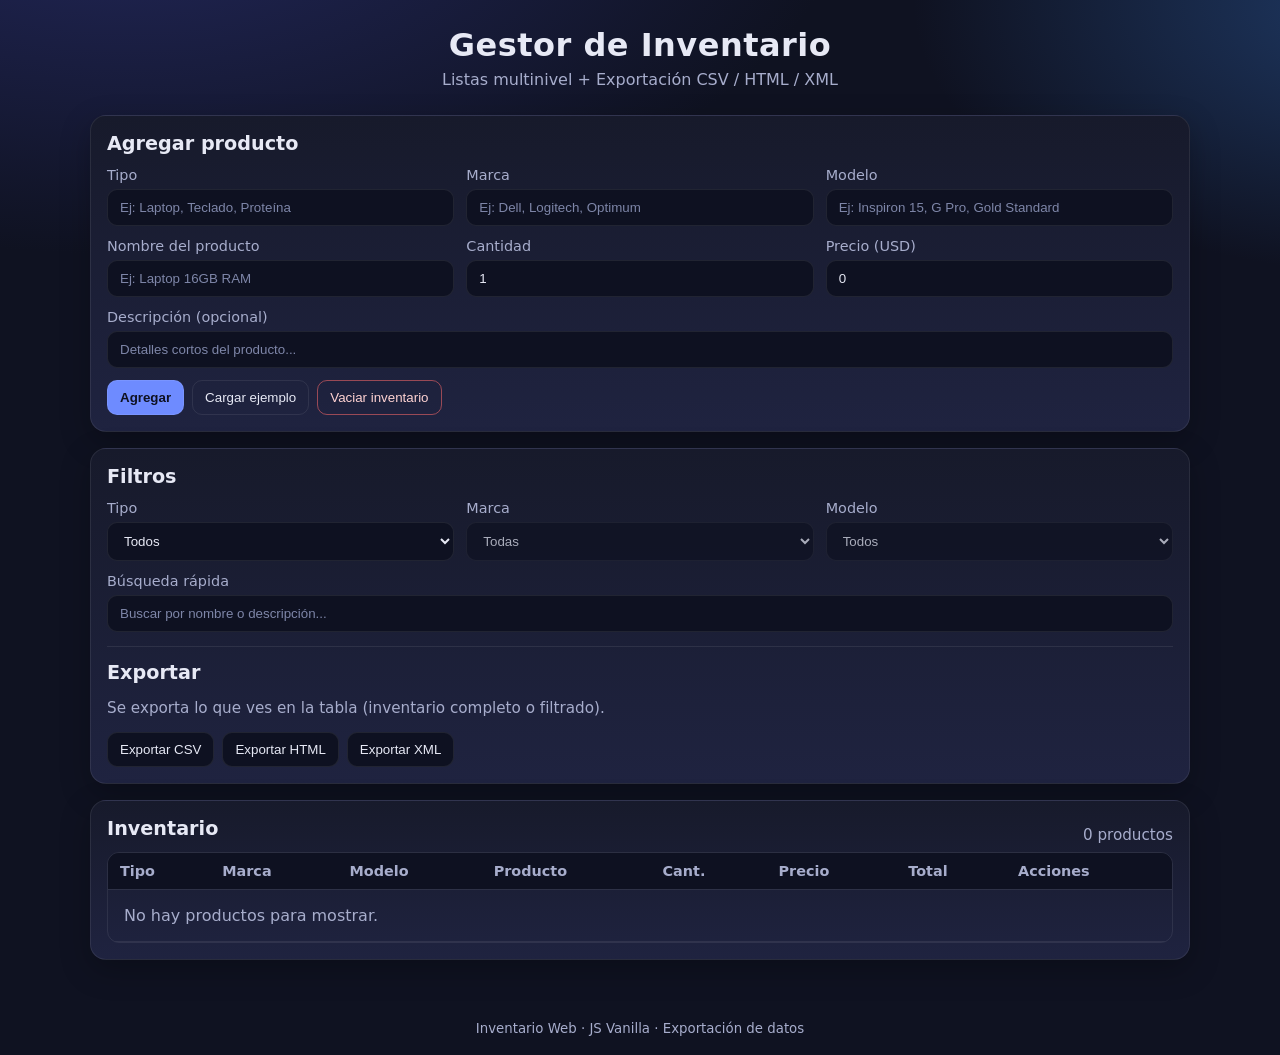
<file: parcial3/index.html>
<!DOCTYPE html>
<html lang="es">
<head>
  <meta charset="UTF-8" />
  <meta name="viewport" content="width=device-width, initial-scale=1.0"/>
  <title>Gestor de Inventario</title>
  <link rel="stylesheet" href="./css/styles.css"/>
</head>
<body>
  <header class="app-header">
    <h1>Gestor de Inventario</h1>
    <p class="subtitle">Listas multinivel + Exportación CSV / HTML / XML</p>
  </header>

  <main class="container">
    <!-- ======= Formulario Agregar Producto ======= -->
    <section class="card">
      <h2>Agregar producto</h2>
      <form id="productForm" class="grid-form">
        <div class="field">
          <label>Tipo</label>
          <input id="typeInput" type="text" placeholder="Ej: Laptop, Teclado, Proteína" required />
        </div>
        <div class="field">
          <label>Marca</label>
          <input id="brandInput" type="text" placeholder="Ej: Dell, Logitech, Optimum" required />
        </div>
        <div class="field">
          <label>Modelo</label>
          <input id="modelInput" type="text" placeholder="Ej: Inspiron 15, G Pro, Gold Standard" required />
        </div>

        <div class="field">
          <label>Nombre del producto</label>
          <input id="nameInput" type="text" placeholder="Ej: Laptop 16GB RAM" required />
        </div>
        <div class="field">
          <label>Cantidad</label>
          <input id="qtyInput" type="number" min="0" step="1" value="1" required />
        </div>
        <div class="field">
          <label>Precio (USD)</label>
          <input id="priceInput" type="number" min="0" step="0.01" value="0" required />
        </div>

        <div class="field full">
          <label>Descripción (opcional)</label>
          <input id="descInput" type="text" placeholder="Detalles cortos del producto..." />
        </div>

        <div class="actions full">
          <button class="btn primary" type="submit">Agregar</button>
          <button class="btn ghost" type="button" id="seedBtn">Cargar ejemplo</button>
          <button class="btn danger" type="button" id="clearBtn">Vaciar inventario</button>
        </div>
      </form>
    </section>

    <!-- ======= Filtros + Exportación ======= -->
    <section class="card">
      <h2>Filtros</h2>
      <div class="filters">
        <div class="field">
          <label>Tipo</label>
          <select id="typeFilter">
            <option value="">Todos</option>
          </select>
        </div>
        <div class="field">
          <label>Marca</label>
          <select id="brandFilter" disabled>
            <option value="">Todas</option>
          </select>
        </div>
        <div class="field">
          <label>Modelo</label>
          <select id="modelFilter" disabled>
            <option value="">Todos</option>
          </select>
        </div>
        <div class="field full">
          <label>Búsqueda rápida</label>
          <input id="searchInput" type="text" placeholder="Buscar por nombre o descripción..." />
        </div>
      </div>

      <hr class="sep"/>

      <h2>Exportar</h2>
      <p class="muted">
        Se exporta lo que ves en la tabla (inventario completo o filtrado).
      </p>
      <div class="export-bar">
        <button class="btn" id="exportCsvBtn">Exportar CSV</button>
        <button class="btn" id="exportHtmlBtn">Exportar HTML</button>
        <button class="btn" id="exportXmlBtn">Exportar XML</button>
      </div>
    </section>

    <!-- ======= Tabla ======= -->
    <section class="card">
      <div class="table-header">
        <h2>Inventario</h2>
        <div class="stats" id="stats"></div>
      </div>

      <div class="table-wrap">
        <table id="inventoryTable">
          <thead>
            <tr>
              <th>Tipo</th>
              <th>Marca</th>
              <th>Modelo</th>
              <th>Producto</th>
              <th>Cant.</th>
              <th>Precio</th>
              <th>Total</th>
              <th>Acciones</th>
            </tr>
          </thead>
          <tbody id="tableBody">
            <!-- rows -->
          </tbody>
        </table>
      </div>
    </section>
  </main>

  <footer class="app-footer">
    <small>Inventario Web · JS Vanilla · Exportación de datos</small>
  </footer>

  <script src="./js/app.js"></script>
</body>
</html>
</file>
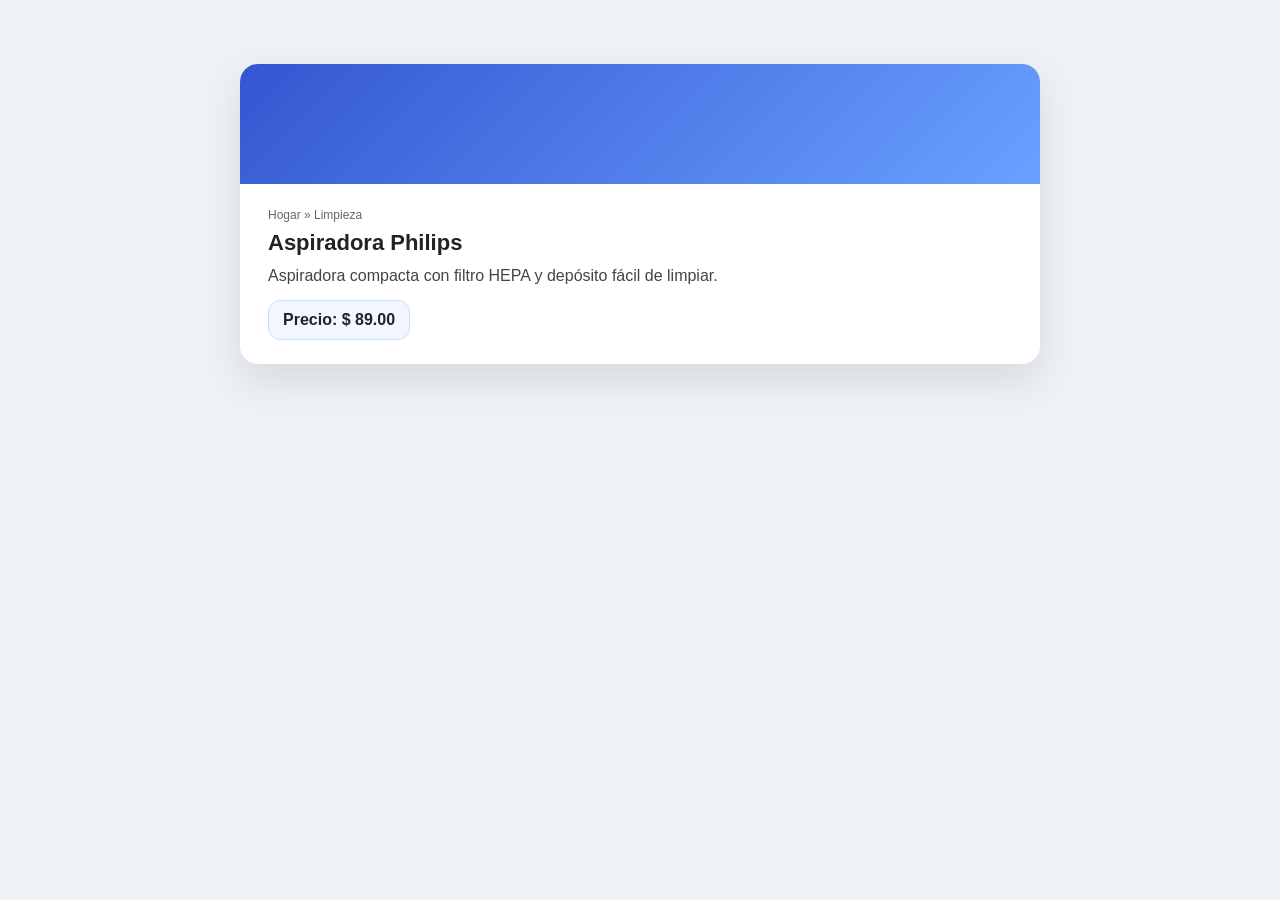
<file: actividad-evaluada2/sistema-catalogo-inventario-v2/fichas/aspiradora-philips.html>
<!doctype html>
<html lang="es">
<head>
  <meta charset="utf-8"/>
  <meta name="viewport" content="width=device-width, initial-scale=1"/>
  <title>Aspiradora Philips</title>
  <style>
    body{font-family:Arial,Helvetica,sans-serif;background:#eef2f6;margin:0;padding:24px;color:#222}
    .card{max-width:800px;margin:40px auto;background:#ffffff;border-radius:18px;box-shadow:0 16px 40px rgba(0,0,0,.10);overflow:hidden}
    .banner{height:120px;background:linear-gradient(135deg,#3456d1,#6aa1ff)}
    .content{padding:24px 28px}
    .name{font-size:22px;font-weight:bold;margin:0 0 6px}
    .desc{color:#444;line-height:1.5;margin:8px 0 12px}
    .price{display:inline-block;font-weight:bold;padding:10px 14px;border-radius:12px;background:#f2f6ff;border:1px solid #cfe0ff}
    .crumbs{font-size:12px;color:#666;margin:0 0 8px}
  </style>
</head>
<body>
  <div class="card">
    <div class="banner"></div>
    <div class="content">
      <div class="crumbs">Hogar &raquo; Limpieza</div>
      <div class="name">Aspiradora Philips</div>
      <div class="desc">Aspiradora compacta con filtro HEPA y depósito fácil de limpiar.</div>
      <div class="price">Precio: $ 89.00</div>
    </div>
  </div>
</body>
</html>
</file>
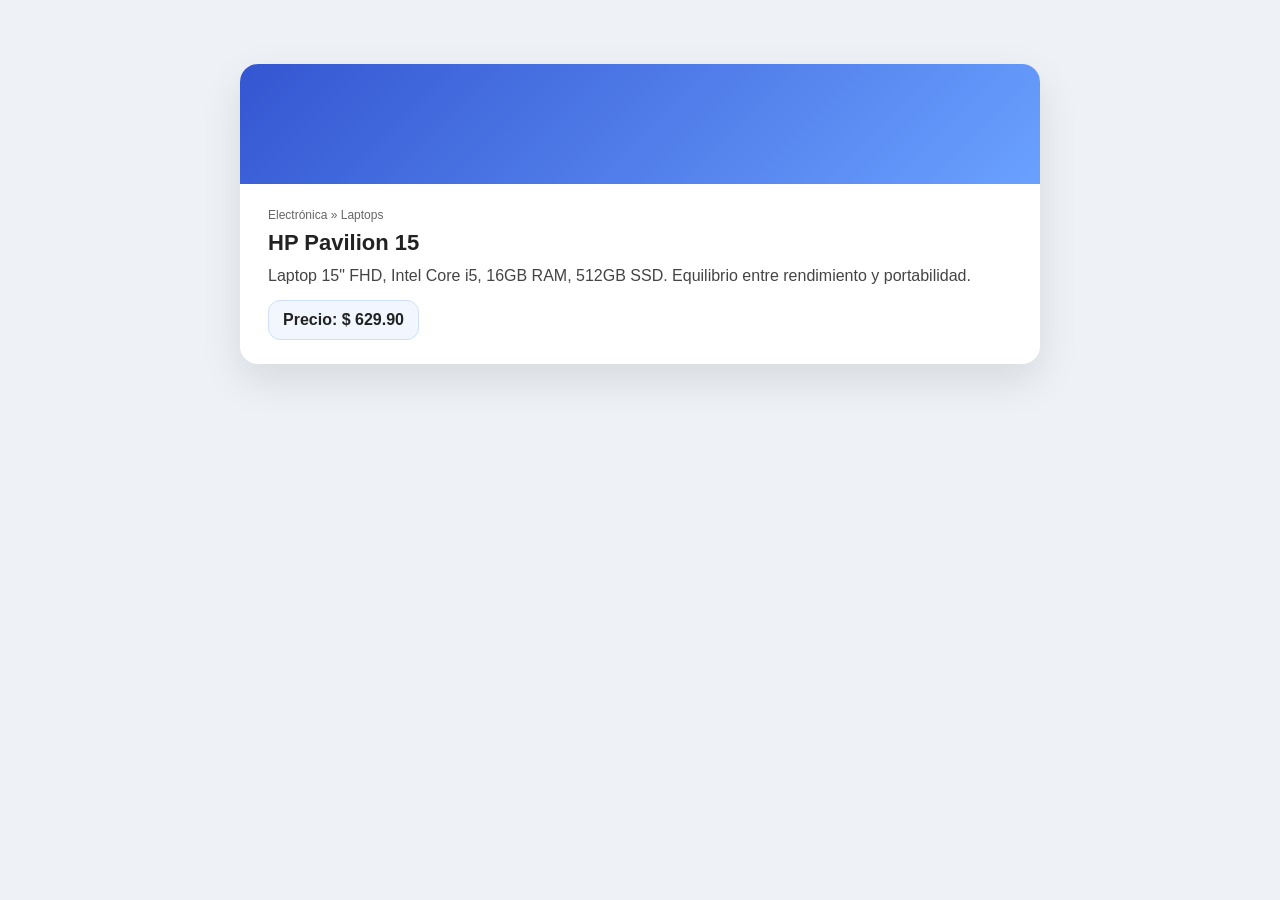
<file: actividad-evaluada2/sistema-catalogo-inventario-v2/fichas/hp-pavilion-15.html>
<!doctype html>
<html lang="es">
<head>
  <meta charset="utf-8"/>
  <meta name="viewport" content="width=device-width, initial-scale=1"/>
  <title>HP Pavilion 15</title>
  <style>
    body{font-family:Arial,Helvetica,sans-serif;background:#eef2f6;margin:0;padding:24px;color:#222}
    .card{max-width:800px;margin:40px auto;background:#ffffff;border-radius:18px;box-shadow:0 16px 40px rgba(0,0,0,.10);overflow:hidden}
    .banner{height:120px;background:linear-gradient(135deg,#3456d1,#6aa1ff)}
    .content{padding:24px 28px}
    .name{font-size:22px;font-weight:bold;margin:0 0 6px}
    .desc{color:#444;line-height:1.5;margin:8px 0 12px}
    .price{display:inline-block;font-weight:bold;padding:10px 14px;border-radius:12px;background:#f2f6ff;border:1px solid #cfe0ff}
    .crumbs{font-size:12px;color:#666;margin:0 0 8px}
  </style>
</head>
<body>
  <div class="card">
    <div class="banner"></div>
    <div class="content">
      <div class="crumbs">Electrónica &raquo; Laptops</div>
      <div class="name">HP Pavilion 15</div>
      <div class="desc">Laptop 15&quot; FHD, Intel Core i5, 16GB RAM, 512GB SSD. Equilibrio entre rendimiento y portabilidad.</div>
      <div class="price">Precio: $ 629.90</div>
    </div>
  </div>
</body>
</html>
</file>
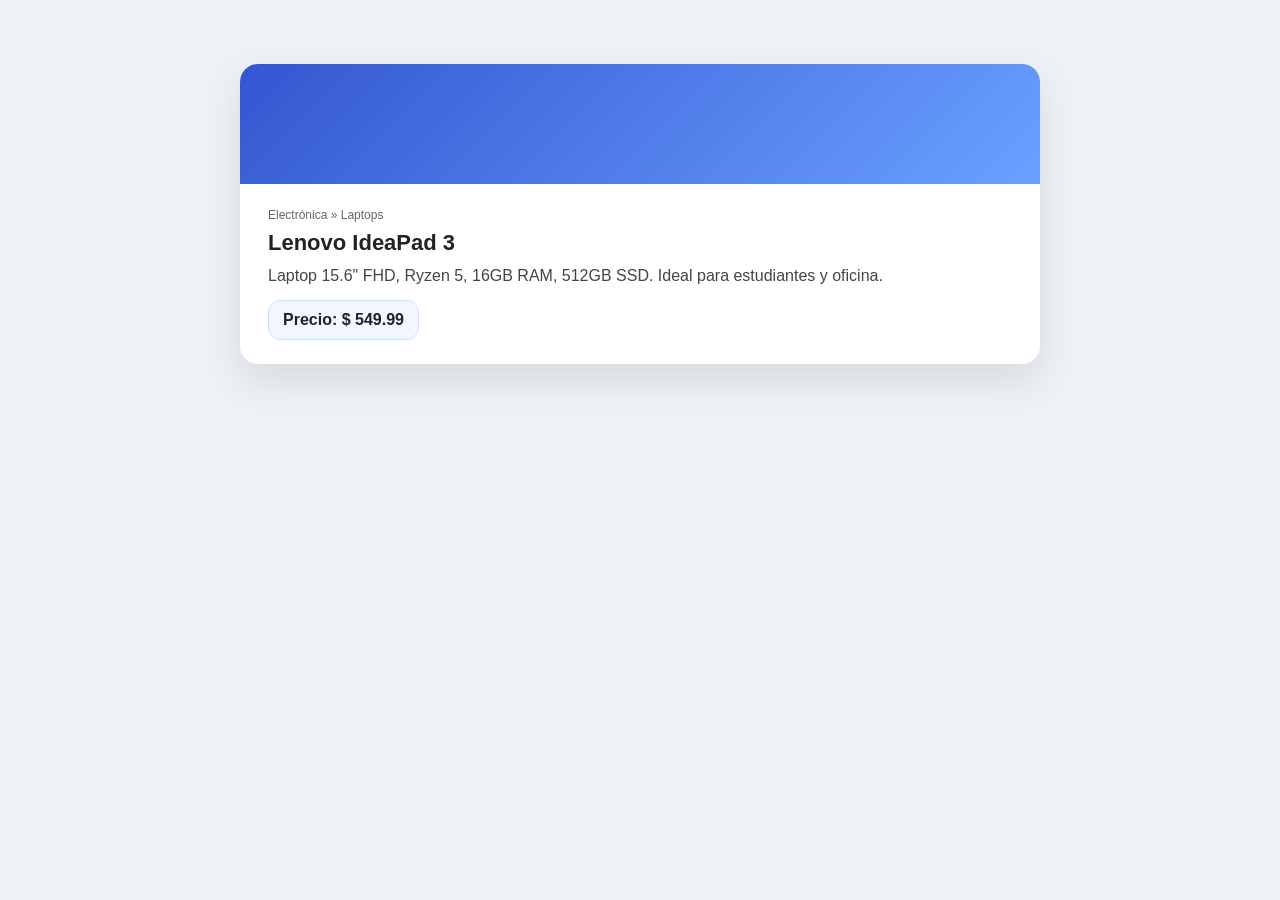
<file: actividad-evaluada2/sistema-catalogo-inventario-v2/fichas/lenovo-ideapad-3.html>
<!doctype html>
<html lang="es">
<head>
  <meta charset="utf-8"/>
  <meta name="viewport" content="width=device-width, initial-scale=1"/>
  <title>Lenovo IdeaPad 3</title>
  <style>
    body{font-family:Arial,Helvetica,sans-serif;background:#eef2f6;margin:0;padding:24px;color:#222}
    .card{max-width:800px;margin:40px auto;background:#ffffff;border-radius:18px;box-shadow:0 16px 40px rgba(0,0,0,.10);overflow:hidden}
    .banner{height:120px;background:linear-gradient(135deg,#3456d1,#6aa1ff)}
    .content{padding:24px 28px}
    .name{font-size:22px;font-weight:bold;margin:0 0 6px}
    .desc{color:#444;line-height:1.5;margin:8px 0 12px}
    .price{display:inline-block;font-weight:bold;padding:10px 14px;border-radius:12px;background:#f2f6ff;border:1px solid #cfe0ff}
    .crumbs{font-size:12px;color:#666;margin:0 0 8px}
  </style>
</head>
<body>
  <div class="card">
    <div class="banner"></div>
    <div class="content">
      <div class="crumbs">Electrónica &raquo; Laptops</div>
      <div class="name">Lenovo IdeaPad 3</div>
      <div class="desc">Laptop 15.6&quot; FHD, Ryzen 5, 16GB RAM, 512GB SSD. Ideal para estudiantes y oficina.</div>
      <div class="price">Precio: $ 549.99</div>
    </div>
  </div>
</body>
</html>
</file>
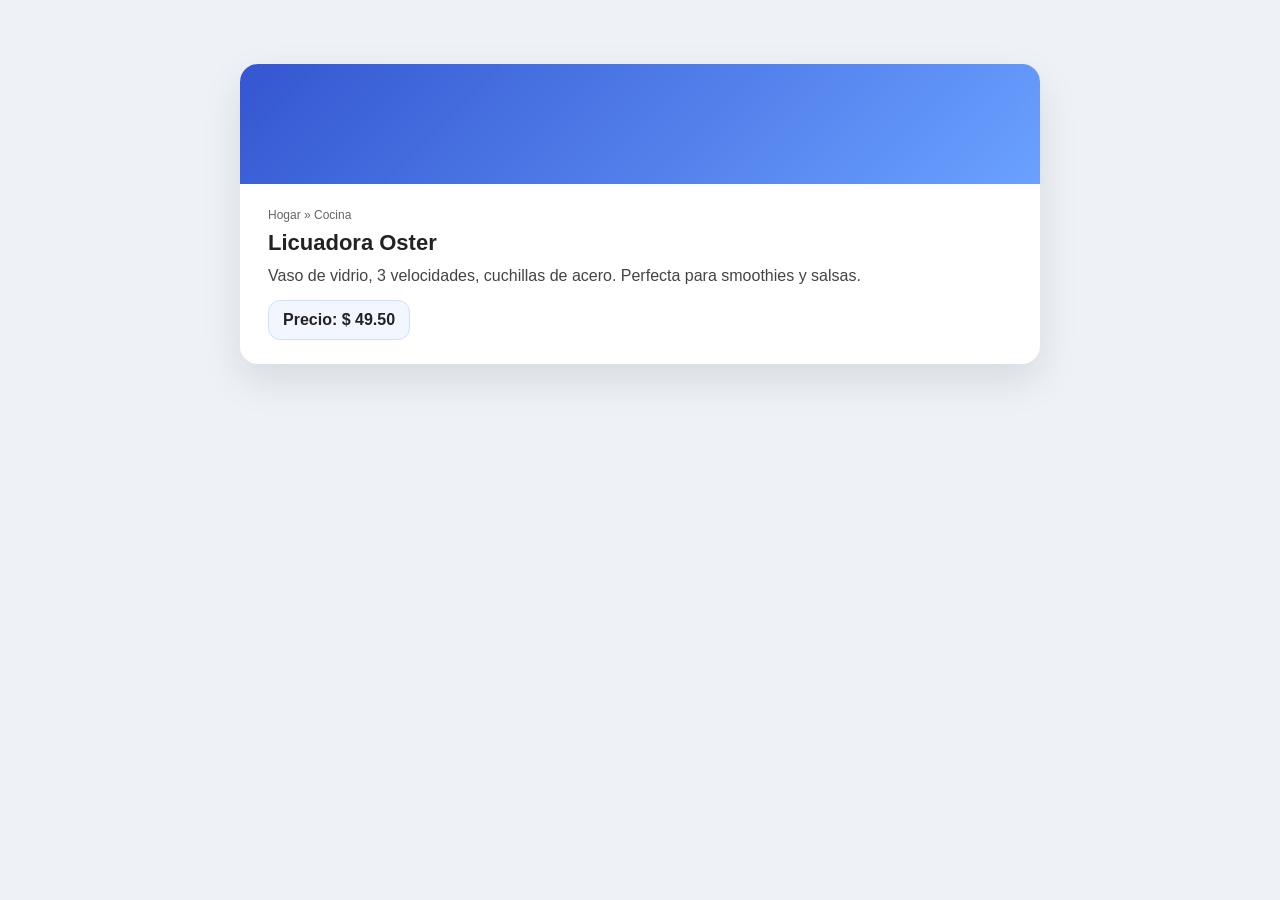
<file: actividad-evaluada2/sistema-catalogo-inventario-v2/fichas/licuadora-oster.html>
<!doctype html>
<html lang="es">
<head>
  <meta charset="utf-8"/>
  <meta name="viewport" content="width=device-width, initial-scale=1"/>
  <title>Licuadora Oster</title>
  <style>
    body{font-family:Arial,Helvetica,sans-serif;background:#eef2f6;margin:0;padding:24px;color:#222}
    .card{max-width:800px;margin:40px auto;background:#ffffff;border-radius:18px;box-shadow:0 16px 40px rgba(0,0,0,.10);overflow:hidden}
    .banner{height:120px;background:linear-gradient(135deg,#3456d1,#6aa1ff)}
    .content{padding:24px 28px}
    .name{font-size:22px;font-weight:bold;margin:0 0 6px}
    .desc{color:#444;line-height:1.5;margin:8px 0 12px}
    .price{display:inline-block;font-weight:bold;padding:10px 14px;border-radius:12px;background:#f2f6ff;border:1px solid #cfe0ff}
    .crumbs{font-size:12px;color:#666;margin:0 0 8px}
  </style>
</head>
<body>
  <div class="card">
    <div class="banner"></div>
    <div class="content">
      <div class="crumbs">Hogar &raquo; Cocina</div>
      <div class="name">Licuadora Oster</div>
      <div class="desc">Vaso de vidrio, 3 velocidades, cuchillas de acero. Perfecta para smoothies y salsas.</div>
      <div class="price">Precio: $ 49.50</div>
    </div>
  </div>
</body>
</html>
</file>
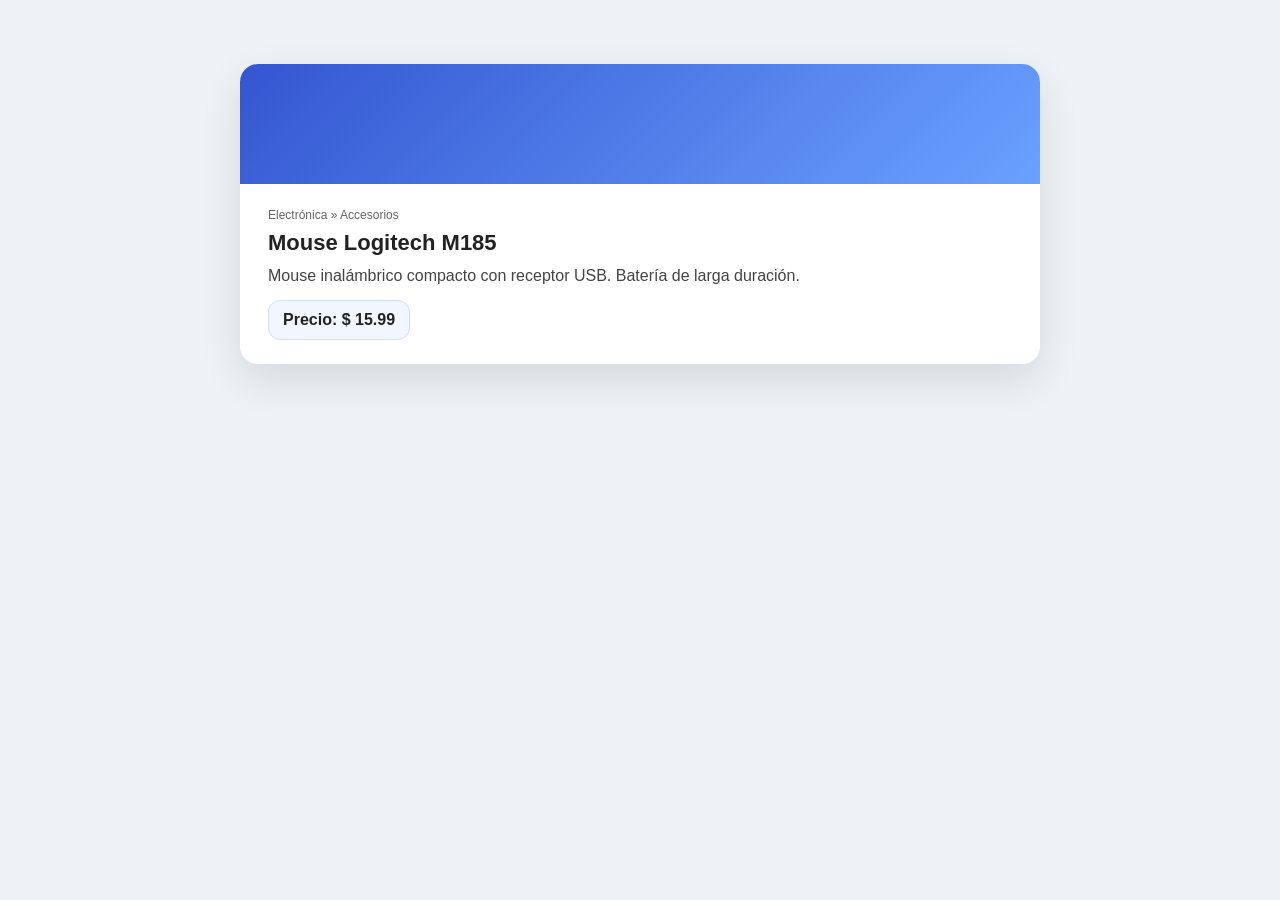
<file: actividad-evaluada2/sistema-catalogo-inventario-v2/fichas/mouse-logitech-m185.html>
<!doctype html>
<html lang="es">
<head>
  <meta charset="utf-8"/>
  <meta name="viewport" content="width=device-width, initial-scale=1"/>
  <title>Mouse Logitech M185</title>
  <style>
    body{font-family:Arial,Helvetica,sans-serif;background:#eef2f6;margin:0;padding:24px;color:#222}
    .card{max-width:800px;margin:40px auto;background:#ffffff;border-radius:18px;box-shadow:0 16px 40px rgba(0,0,0,.10);overflow:hidden}
    .banner{height:120px;background:linear-gradient(135deg,#3456d1,#6aa1ff)}
    .content{padding:24px 28px}
    .name{font-size:22px;font-weight:bold;margin:0 0 6px}
    .desc{color:#444;line-height:1.5;margin:8px 0 12px}
    .price{display:inline-block;font-weight:bold;padding:10px 14px;border-radius:12px;background:#f2f6ff;border:1px solid #cfe0ff}
    .crumbs{font-size:12px;color:#666;margin:0 0 8px}
  </style>
</head>
<body>
  <div class="card">
    <div class="banner"></div>
    <div class="content">
      <div class="crumbs">Electrónica &raquo; Accesorios</div>
      <div class="name">Mouse Logitech M185</div>
      <div class="desc">Mouse inalámbrico compacto con receptor USB. Batería de larga duración.</div>
      <div class="price">Precio: $ 15.99</div>
    </div>
  </div>
</body>
</html>
</file>
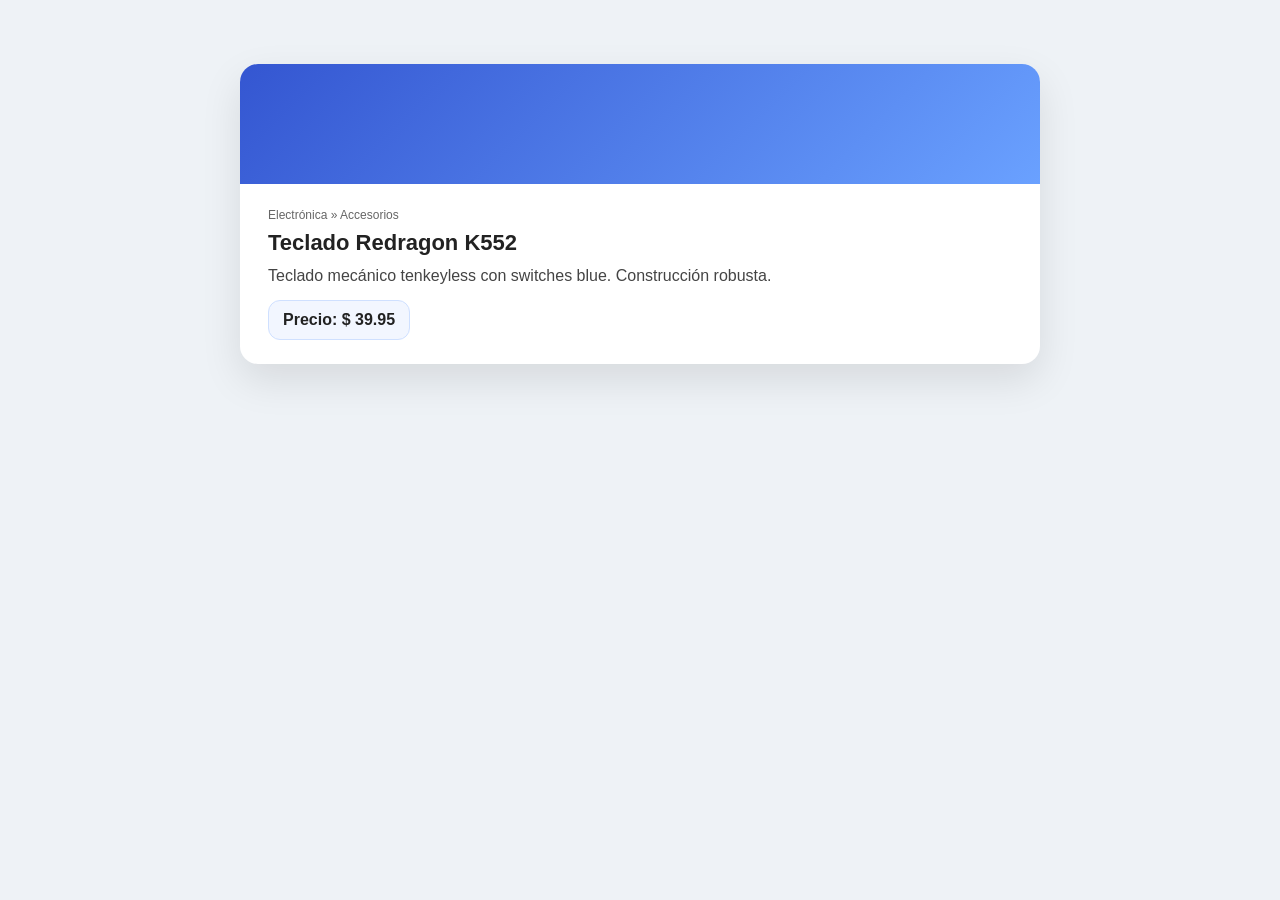
<file: actividad-evaluada2/sistema-catalogo-inventario-v2/fichas/teclado-redragon-k552.html>
<!doctype html>
<html lang="es">
<head>
  <meta charset="utf-8"/>
  <meta name="viewport" content="width=device-width, initial-scale=1"/>
  <title>Teclado Redragon K552</title>
  <style>
    body{font-family:Arial,Helvetica,sans-serif;background:#eef2f6;margin:0;padding:24px;color:#222}
    .card{max-width:800px;margin:40px auto;background:#ffffff;border-radius:18px;box-shadow:0 16px 40px rgba(0,0,0,.10);overflow:hidden}
    .banner{height:120px;background:linear-gradient(135deg,#3456d1,#6aa1ff)}
    .content{padding:24px 28px}
    .name{font-size:22px;font-weight:bold;margin:0 0 6px}
    .desc{color:#444;line-height:1.5;margin:8px 0 12px}
    .price{display:inline-block;font-weight:bold;padding:10px 14px;border-radius:12px;background:#f2f6ff;border:1px solid #cfe0ff}
    .crumbs{font-size:12px;color:#666;margin:0 0 8px}
  </style>
</head>
<body>
  <div class="card">
    <div class="banner"></div>
    <div class="content">
      <div class="crumbs">Electrónica &raquo; Accesorios</div>
      <div class="name">Teclado Redragon K552</div>
      <div class="desc">Teclado mecánico tenkeyless con switches blue. Construcción robusta.</div>
      <div class="price">Precio: $ 39.95</div>
    </div>
  </div>
</body>
</html>
</file>
<file: parcial3/css/styles.css>
:root{
  --bg: #0f1221;
  --card: #171a2b;
  --card-2: #1f2340;
  --text: #e7e9f5;
  --muted: #a7adcc;
  --primary: #6e8bff;
  --danger: #ff6b6b;
  --ok: #20c997;
  --line: rgba(255,255,255,0.08);
  --radius: 16px;
}

*{ box-sizing: border-box; }
body{
  margin: 0;
  font-family: system-ui, -apple-system, Segoe UI, Roboto, sans-serif;
  background: radial-gradient(1200px 600px at 10% -10%, #22275a 0%, transparent 60%),
              radial-gradient(900px 500px at 110% 0%, #1f3a66 0%, transparent 55%),
              var(--bg);
  color: var(--text);
}

.app-header{
  padding: 26px 18px;
  text-align: center;
}
.app-header h1{
  margin: 0 0 6px;
  font-size: 2rem;
  letter-spacing: .5px;
}
.subtitle{ margin:0; color: var(--muted); }

.container{
  width: min(1100px, 95vw);
  margin: 0 auto 40px;
  display: grid;
  gap: 16px;
}

.card{
  background: linear-gradient(180deg, var(--card) 0%, var(--card-2) 100%);
  border: 1px solid var(--line);
  border-radius: var(--radius);
  padding: 16px;
  box-shadow: 0 10px 30px rgba(0,0,0,.25);
}

h2{
  margin: 0 0 12px;
  font-size: 1.2rem;
}

.grid-form{
  display: grid;
  grid-template-columns: repeat(3, 1fr);
  gap: 12px;
}
.field{
  display: grid;
  gap: 6px;
}
.field.full{ grid-column: 1 / -1; }

label{
  font-size: .9rem;
  color: var(--muted);
}

input, select{
  width: 100%;
  padding: 10px 12px;
  border-radius: 10px;
  border: 1px solid var(--line);
  background: #0e1121;
  color: var(--text);
  outline: none;
}
input::placeholder{ color: #7e86a8; }

.actions{
  display: flex;
  gap: 8px;
  flex-wrap: wrap;
}

.btn{
  border: 1px solid var(--line);
  background: #0e1121;
  padding: 9px 12px;
  border-radius: 10px;
  color: var(--text);
  cursor: pointer;
  transition: .15s ease;
}
.btn:hover{ transform: translateY(-1px); border-color: rgba(255,255,255,.18); }
.btn.primary{ background: var(--primary); color: #0e1121; font-weight: 700; }
.btn.ghost{ background: transparent; }
.btn.danger{ background: transparent; border-color: rgba(255,107,107,.55); color: #ffd3d3; }
.btn.danger:hover{ background: rgba(255,107,107,.12); }

.filters{
  display: grid;
  grid-template-columns: repeat(3, 1fr);
  gap: 12px;
}
.sep{
  border: none;
  border-top: 1px solid var(--line);
  margin: 14px 0;
}

.export-bar{
  display: flex;
  gap: 8px;
  flex-wrap: wrap;
}

.muted{ color: var(--muted); font-size: .95rem; }

.table-header{
  display:flex;
  align-items:center;
  justify-content: space-between;
  gap: 12px;
}
.stats{ color: var(--muted); font-size: .95rem; }

.table-wrap{
  width: 100%;
  overflow:auto;
  border-radius: 12px;
  border: 1px solid var(--line);
}

table{
  width: 100%;
  border-collapse: collapse;
  min-width: 720px;
}
thead th{
  text-align: left;
  font-size: .9rem;
  color: var(--muted);
  background: #0e1121;
  position: sticky;
  top: 0;
  z-index: 1;
}
th, td{
  padding: 10px 12px;
  border-bottom: 1px solid var(--line);
}
tbody tr:hover{
  background: rgba(255,255,255,0.03);
}

.tag{
  font-size: .85rem;
  background: rgba(110,139,255,.15);
  color: #cfd7ff;
  padding: 3px 8px;
  border-radius: 999px;
}

.price, .qty, .total{
  font-variant-numeric: tabular-nums;
}

.app-footer{
  text-align:center;
  padding: 18px;
  color: var(--muted);
}
@media (max-width: 800px){
  .grid-form{ grid-template-columns: 1fr 1fr; }
  .filters{ grid-template-columns: 1fr 1fr; }
}
@media (max-width: 520px){
  .grid-form, .filters{ grid-template-columns: 1fr; }
}
</file>
